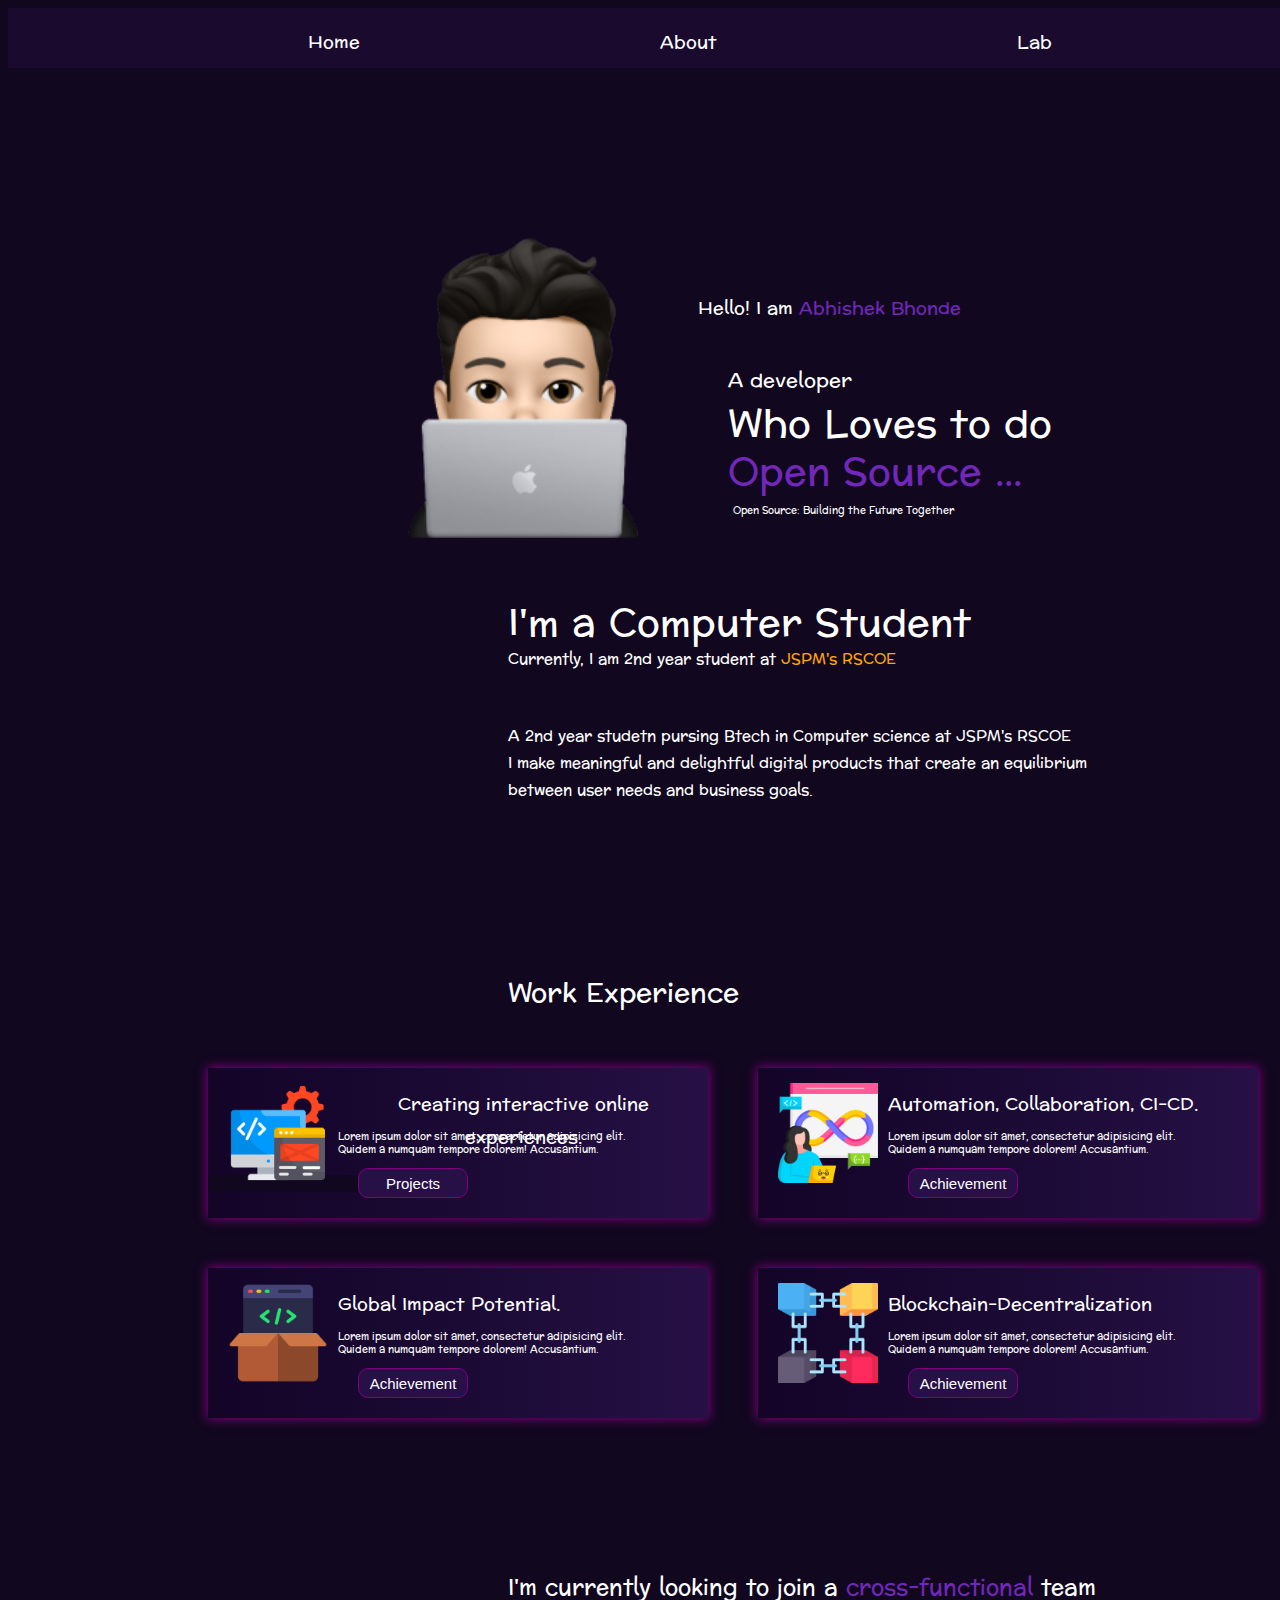
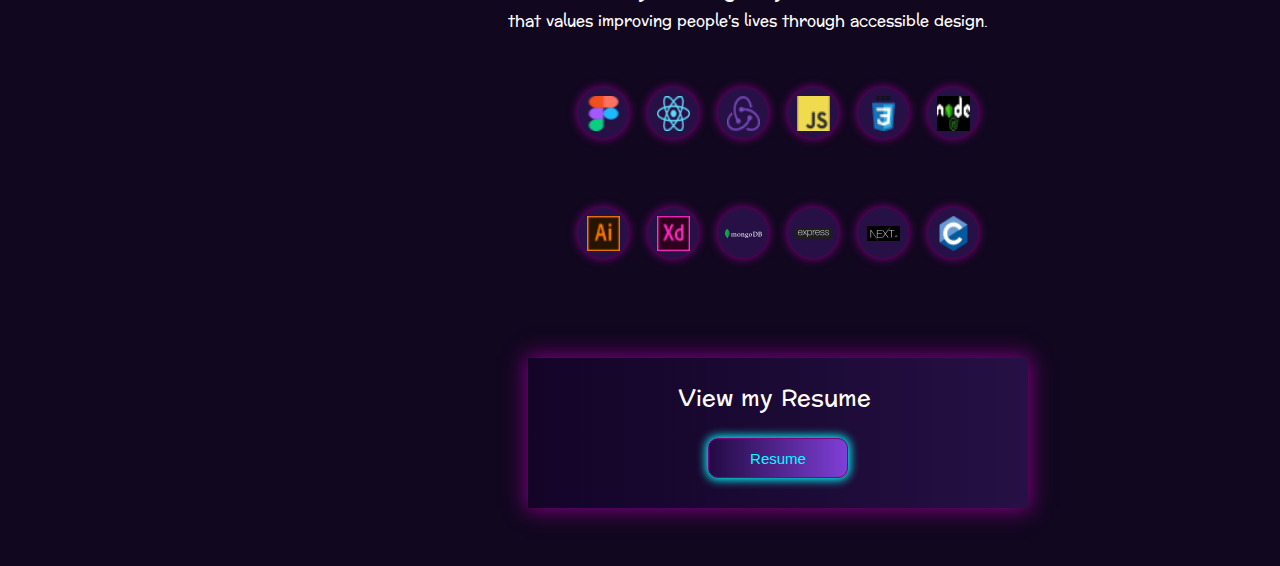
<file: index.html>
<!DOCTYPE html>
<html lang="en">
<head>
    <meta charset="UTF-8">
    <meta name="viewport" content="width=device-width, initial-scale=1.0">
    <link rel="stylesheet" href="index.css">
    <link rel="preconnect" href="https://fonts.googleapis.com">
<link rel="preconnect" href="https://fonts.gstatic.com" crossorigin>
<link href="https://fonts.googleapis.com/css2?family=Preahvihear&display=swap" rel="stylesheet">
    <title>abhishek-bhonde</title>
</head>
<body>
    <div class="main-container">
    <div class="header">
        <p class="home">Home</p>
        <p>About</p>
        <p>Lab</p>
    </div>
    <div class="container">
    <image src = "image 1.png"  class="profile-img"></image>
    <p id="name">Hello! I am <span>Abhishek Bhonde</span></p>
    <p class="headline"> <span id="Position"> A developer </span> <br> <span id="open-source1">  Who Loves to do</span> <br> <u> <span id="open-source"> Open Source ...</span> </u>  </p>
    <p id="tagline">Open Source: Building the Future Together</p>
    </div>
    <div class="Description">
        <p id="Description1">I'm a Computer Student</p>
        <p id="current">Currently, I am 2nd year student at <span id="college-name">JSPM's RSCOE</span></p>
        <p id="Description2">A 2nd year studetn pursing Btech in Computer science at JSPM's RSCOE  <br> <span>I make meaningful and delightful digital products that create an equilibrium </span> <br>
            between user needs and business goals.</p>
    </div>
    <div class="work-experience">
        <p id="work">Work Experience</p>
        
            <div class="cards">
                <image src = "app-development.png" class="webd"></image>
                    
                    
                    <p id="web-text">Creating interactive online experiences.</p>
                    <p id="Description-web">Lorem ipsum dolor sit amet, consectetur adipisicing elit. <br> <span id="web-decripton1">Quidem a numquam tempore dolorem! Accusantium.</span></p>
                    <a href="WebdProjects.html"><button class="project1" >Projects</button></a>
                
            </div>
                
            <div class="cards"> 
                <image src = "open-source.png" class="webd"></image>
                <p id="web-text">Global Impact Potential.</p>
                <p id="Description-web">Lorem ipsum dolor sit amet, consectetur adipisicing elit. <br> <span id="web-decripton1">Quidem a numquam tempore dolorem! Accusantium.</span></p>
                <button class="project1">Achievement</button>
            </div>
            <div class="cards2">
                <image src = "devops.png" class="webd"></image>
                <p id="web-text">Automation, Collaboration, CI-CD.</p>
                <p id="Description-web">Lorem ipsum dolor sit amet, consectetur adipisicing elit. <br> <span id="web-decripton1">Quidem a numquam tempore dolorem! Accusantium.</span></p>
                <button class="project1">Achievement</button>
            </div>
            <div class="cards3">
                <image src = "blockchain.png" class="webd"></image>
                <p id="web-text">Blockchain-Decentralization</p>
                <p id="Description-web">Lorem ipsum dolor sit amet, consectetur adipisicing elit. <br> <span id="web-decripton1">Quidem a numquam tempore dolorem! Accusantium.</span></p>
                <button class="project1">Achievement</button>
            </div>
            <div class="skills">
                <p id="Description-skills">I'm currently looking to join a <span> cross-functional</span> team</p>
                <p id="Description-skills1">that values improving people's lives through accessible design. </p>
            </div>
            <div class="skills-icons">
                <div class="circle">
                <image src="figma.png" class="skills-img"></image>
               </div>
               <div class="circle">
                <image src="react.png" class="skills-img"></image>
               </div>
               <div class="circle">
                <image src="redux.png" class="skills-img"></image>
               </div>
               <div class="circle">
                <image src="js.png" class="skills-img"></image>
               </div>
               <div class="circle">
                <image src="css.png" class="skills-img"></image>
               </div>
               <div class="circle">
                <image src="node.png" class="skills-img"></image>
               </div>
              
                
            </div>
            <div class="skills-icons">
                <div class="circle1">
                <image src="adobe.png" class="skills-img"></image>
               </div>
               <div class="circle1">
                <image src="xd.png" class="skills-img"></image>
               </div>
               <div class="circle1">
                <image src="mongodb.png" class="skills-img-mongodb"></image>
               </div>
               <div class="circle1">
                <image src="express.png" class="skills-img-express"></image>
               </div>
               <div class="circle1">
                <image src="next.png" class="skills-img-next"></image>
               </div>
               <div class="circle1">
                <image src="c.png" class="skills-img"></image>
               </div>
               
                
            </div>
            <div class="resume-card">
                <p id="Resume-text">View my Resume</p>
                <a href="https://drive.google.com/file/d/1PI3eizmbjevXq5ocqltB3tGOvu4Dcu42/view?usp=sharing" class="resume-drive"> <button class="resume-button">Resume</button></a>
            </div>
                
            </div>
            
    </div>
    <div class="contact">
        
    </div>
</div>
</body>
</html>
</file>
<file: index.css>
@keyframes slideInFromLeft {
    0% {
      transform: translateX(-100%);
    }
    100% {
      transform: translateX(0);
    }
  }
  *{
    background-color: #11071F;
  }
body{
    
    animation: 2s ease-out 0s 1 slideInFromLeft;
    transition-delay: 4s;
}


.header{
    position: relative;
    display: inline-flex;
    height: 60px;
    width: 1475px;
    background-color: #1A0B2E;
    text-align: center;
}
p {
    color: white;   
    margin-left: 300px;
    font-size: 18px;
    background-color: transparent;
    cursor: pointer;
    font-family: 'Preahvihear', sans-serif;

}
.href{
    align-self: center;
}
.container{
    position: relative;
    margin-left: 0px;
    margin-top: 70px;
}
.profile-img{
    height: 300px;
    width: 230px;
    margin-left: 400px;
    margin-top: 100px;
    /* background-image: radial-gradient(#FFFFFF,#FFFFFF,#434343); */
    transition-duration: 1s;

}
.profile-img:hover{
    transform: scale(1.1);
}
#name{
    margin-top: -250px;
    margin-left: 690px;
    font-family: 'Preahvihear', sans-serif;
    background-color: transparent;

    
}

#name span{
    color: #7127BA;
    background-color: transparent;


}
.headline{
    color: white;
    font-family: 'Preahvihear', sans-serif;
    margin-left: 700px;
    font-size: 38px;


    
}
#Position{
    font-size: 20px;
   
    position: absolute;
    margin-left: 20px;
    background-color: transparent;

}
#open-source{
    position: absolute;
   margin-top: -20px;
   color: #7127BA;
   margin-top: -60px;
   margin-left: 20px;
   background-color: transparent;


}
#open-source1{
    position: absolute;
    margin-top: -40px;
    margin-left: 20px;
    background-color: transparent;

}
#tagline{
    position: relative;
    margin-left: 725px;
    margin-top: -35px;
    font-size: 10px;
    background-color: transparent;

}
#Description1{
    margin-top: 70px;
    margin-left: 500px;
    font-size: 38px;
    background-color: transparent;

}
#current{
    margin-left: 500px;
    margin-top: -50px;
    font-size: 15px;
    background-color: transparent;

}
#college-name{
    color: orange;
    background-color: transparent;

}
#Description2{
    margin-left: 500px;
    margin-top: 50px;
    font-size:15px ;
    background-color: transparent;

}

#work{
    margin-left: 500px;
    position: relative;
    font-size: 27px;
    background-image: none;
    margin-top: 150px;
    background-color: transparent;
    

    
}
.work-experience{ 
    display: inline-block; 
    flex-direction: row;
 } 

 .cards{ 
    height: 150px;
     width: 500px; 
     position: relative; 
     margin-top: 50px; 
     margin-left: 200px; 
     margin-right: auto; 
     transition-duration: 1s;
     box-shadow: 0px 0px 10px 1px  purple;
    
     background-image: linear-gradient(to right, #130428,#1b0a34,#261045);
     }
     .cards2{ 
        height: 150px;
         width: 500px; 
         position: absolute; 
         margin-top: -350px;
         margin-left: 750px; 
         box-shadow: 0px 0px 10px 1px  purple;
         transition-duration: 1s;

         background-image: linear-gradient(to right, #130428,#1b0a34,#261045);
}
.cards3{ 
    height: 150px;
     width: 500px; 
     position: absolute; 
     margin-top: -150px;
     margin-left: 750px; 
     transition-duration: 1s;
    box-shadow: 0px 0px 10px 1px  purple;
     background-image: linear-gradient(to right, #130428,#1b0a34,#261045);
}
.cards:hover{
    transform: scale(1.1);
}
.cards2:hover{
    transform: scale(1.1);
}
.cards3:hover{
    transform: scale(1.1);
}
.webd{
    height: 100px;
    text-align: center;
    position: absolute;
    margin-top: 15px;
    margin-left: 20px;
    background-color: transparent;

}
#web-text{
    background-color: transparent;
    text-align: center;
    margin-left: 130px;  
    position: absolute;
    font-size: 18px;
    margin-top: 20px;

}
#Description-web{
    font-size: 10px;
    margin-left: 130px;
    margin-top:60px;
    position: absolute;
    background-color: transparent;
}
#web-decripton1{
    margin-top: -5px;
    position: absolute;
    background-color: transparent;
}
.project1{
    background-color: #261045;
    color: white;
    margin-left: 150px;
    margin-top: 100px;
    height: 30px;
    font-size: 15px;
    width: 110px;
    border-radius: 10px;
    border: 1px solid purple;
    cursor: pointer;
}
#Description-skills{
    position: absolute;
    margin-top: 150px;
    margin-left: 500px;
    font-size: 22px;
}
.skills{
    display: flex;
    text-align: center;
    
}

#Description-skills span{
    color: #7127BA;
}
#Description-skills1{
    position: absolute;
    margin-top: 190px;
    margin-left: 500px;
    font-size: 15px;
}
.skills-icons{
    display: flex;
    height: 100px;
    width: 400px;
    gap: 20px;
    margin-top: 270px;
    margin-left: 570px;
    
}
.skills-img{
    height: 35px;
    width: 33px;
    background-color: transparent;
    cursor: pointer;
}
.circle{
    display: flex;
    align-items: center;
    justify-content: center;
    height: 50px;
    width: 300px;
    border-radius: 50%;
    background-color:#261045 ;
    transition-duration: 1s;
    box-shadow: 0px 0px 10px 1px  purple;
    
}
.circle:hover{
    transform: scale(1.5);
}
.circle1{
    display: flex;
    align-items: center;
    justify-content: center;
    height: 50px;
    width: 300px;
    border-radius: 50%;
    background-color:#261045 ;
    transition-duration: 1s;
    margin-top: -250px;
    box-shadow: 0px 0px 10px 1px  purple;
}
.circle1:hover{
    transform: scale(1.5);
}
.skills-img-mongodb{
    background-color: transparent;
}
.skills-img-next{
    background-color: transparent;
}
.skills-img-express{
    background-color: transparent;
}
.resume-card{
    height: 150px;
     width: 500px; 
     position: absolute; 
     margin-top: -200px; 
     margin-left: 520px; 
     margin-right: auto; 
     
     box-shadow: 0px 0px 20px 2px  purple;
     background-image: linear-gradient(to right, #130428,#1b0a34,#261045);
}
#Resume-text{
    background-color: transparent;
    text-align: center;
    margin-left: 150px;  
    position: absolute;
    font-size: 23px;
    margin-top: 20px;

}
.resume-button{
    background-color: #261045;
    color: aqua;
    margin-left: 180px;
    margin-top: 80px;
    height: 40px;
    font-size: 15px;
    width: 140px;
    transition-duration: 1s;
    border-radius: 10px;
    border: 1px solid purple;
    cursor: pointer;
    background-image: linear-gradient(to right,#220A43, #7F3FD7);
    box-shadow: 0px 0px 10px 2px aqua;
}
.resume-button:hover{
    transform: scale(1.1);
}
.resume-drive{
    background-color: transparent;
}
</file>
